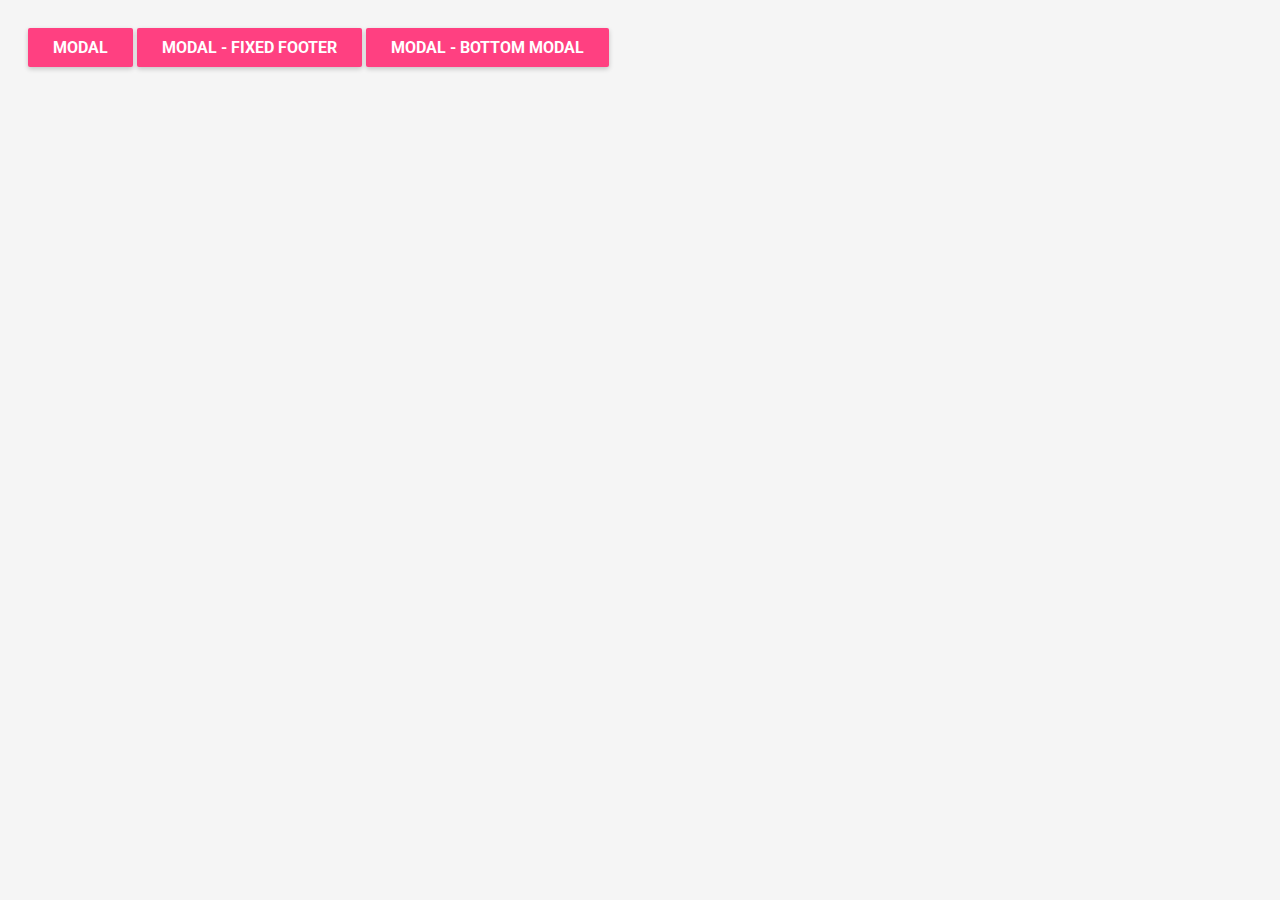
<file: modals/index.html>
<!DOCTYPE html>
<html >
  <head>
    <meta charset="UTF-8">
    <title>Practice Hackathon - Modals</title>
    <link rel="stylesheet" href="style.css">
  </head>

  <body>

    <!-- Modal triggers -->
    <a href="#modal1" data-effect="mfp-zoom-in" class="btn btn-raised">modal</a>
    <a href="#modal2" class="btn btn-raised">modal - fixed footer</a>
    <a href="#modal3" class="btn btn-raised">modal - bottom modal</a>


    <!-- Modal1 -->
    <div id="modal1" class="modal">
      <div class="modal-content">
        <h2 class="modal-header">Modal</h2>
        <p class="modal-body">Lorem ipsum dolor sit amet, consectetur adipiscing elit. In eleifend dolor diam, nec viverra ipsum semper nec. Curabitur accumsan neque eget leo auctor egestas. Proin posuere sem ut mauris commodo, ac maximus urna commodo. Quisque eget risus eget urna efficitur elementum dignissim at tellus. Ut feugiat bibendum porta. Curabitur tristique quam eu est porttitor, id tincidunt arcu molestie. Morbi volutpat est orci, eget iaculis est rhoncus id.</p>
        <div class="modal-footer modal-footer-regular">
          <a href="#!" class="btn btn-flat btn-close btn-agree">Agree</a>
          <a href="#!" class="btn btn-flat btn-close btn-disagree">Disagree</a>
        </div>
      </div>
    </div>

    <!-- Modal2 -->
    <div id="modal2" class="modal modal-fixed">
      <div class="modal-content">
        <div class="modal-overflow">
          <h2 class="modal-header">Modal - Fixed Footer</h2>
          <p class="modal-body">Lorem ipsum dolor sit amet, consectetur adipiscing elit. In eleifend dolor diam, nec viverra ipsum semper nec. Curabitur accumsan neque eget leo auctor egestas. Proin posuere sem ut mauris commodo, ac maximus urna commodo. Quisque eget risus eget urna efficitur elementum dignissim at tellus. Ut feugiat bibendum porta. Curabitur tristique quam eu est porttitor, id tincidunt arcu molestie. Morbi volutpat est orci, eget iaculis est rhoncus id. Lorem ipsum dolor sit amet, consectetur adipiscing elit. In eleifend dolor diam, nec viverra ipsum semper nec. Curabitur accumsan neque eget leo auctor egestas. Proin posuere sem ut mauris commodo, ac maximus urna commodo. Quisque eget risus eget urna efficitur elementum dignissim at tellus. Ut feugiat bibendum porta. Curabitur tristique quam eu est porttitor, id tincidunt arcu molestie. Morbi volutpat est orci, eget iaculis est rhoncus id.</p>
        </div>
        <div class="modal-footer modal-footer-fixed">
          <a href="#close" class="btn btn-flat btn-close btn-agree">Agree</a>
          <a href="#close" class="btn btn-flat btn-close btn-disagree">Disagree</a>
        </div>
      </div>
    </div>

    <!-- Modal3 -->
    <div id="modal3" class="modal-bottom">
      <div class="modal-content">
        <h2 class="modal-header">Modal - Bottom</h2>
        <p class="modal-body">Lorem ipsum dolor sit amet, consectetur adipiscing elit. In eleifend dolor diam, nec viverra ipsum semper nec. Curabitur accumsan neque eget leo auctor egestas. Proin posuere sem ut mauris commodo, ac maximus urna commodo. Quisque eget risus eget urna efficitur elementum dignissim at tellus. Ut feugiat bibendum porta. Curabitur tristique quam eu est porttitor, id tincidunt arcu molestie. Morbi volutpat est orci, eget iaculis est rhoncus id. Lorem ipsum dolor sit amet, consectetur adipiscing elit. In eleifend dolor diam, nec viverra ipsum semper nec. Curabitur accumsan neque eget leo auctor egestas. Proin posuere sem ut mauris commodo, ac maximus urna commodo. Quisque eget risus eget urna efficitur elementum dignissim at tellus. Ut feugiat bibendum porta. Curabitur tristique quam eu est porttitor, id tincidunt arcu molestie. Morbi volutpat est orci, eget iaculis est rhoncus id.</p>
        <p class="modal-body">Lorem ipsum dolor sit amet, consectetur adipiscing elit. In eleifend dolor diam, nec viverra ipsum semper nec. Curabitur accumsan neque eget leo auctor egestas. Proin posuere sem ut mauris commodo, ac maximus urna commodo. Quisque eget risus eget urna efficitur elementum dignissim at tellus. Ut feugiat bibendum porta. Curabitur tristique quam eu est porttitor, id tincidunt arcu molestie. Morbi volutpat est orci, eget iaculis est rhoncus id.</p>
        <p class="modal-body">Lorem ipsum dolor sit amet, consectetur adipiscing elit. In eleifend dolor diam, nec viverra ipsum semper nec. Curabitur accumsan neque eget leo auctor egestas. Proin posuere sem ut mauris commodo, ac maximus urna commodo. Quisque eget risus eget urna efficitur elementum dignissim at tellus. Ut feugiat bibendum porta. Curabitur tristique quam eu est porttitor, id tincidunt arcu molestie. Morbi volutpat est orci, eget iaculis est rhoncus id.</p>
        <div class="modal-footer">
          <a href="#!" title="Close" class="btn btn-flat btn-close btn-agree">Agree</a>
          <a href="#!" class="btn btn-flat btn-close btn-disagree">Disagree</a>
        </div>
      </div>
    </div>    
  </body>
</html>
</file>
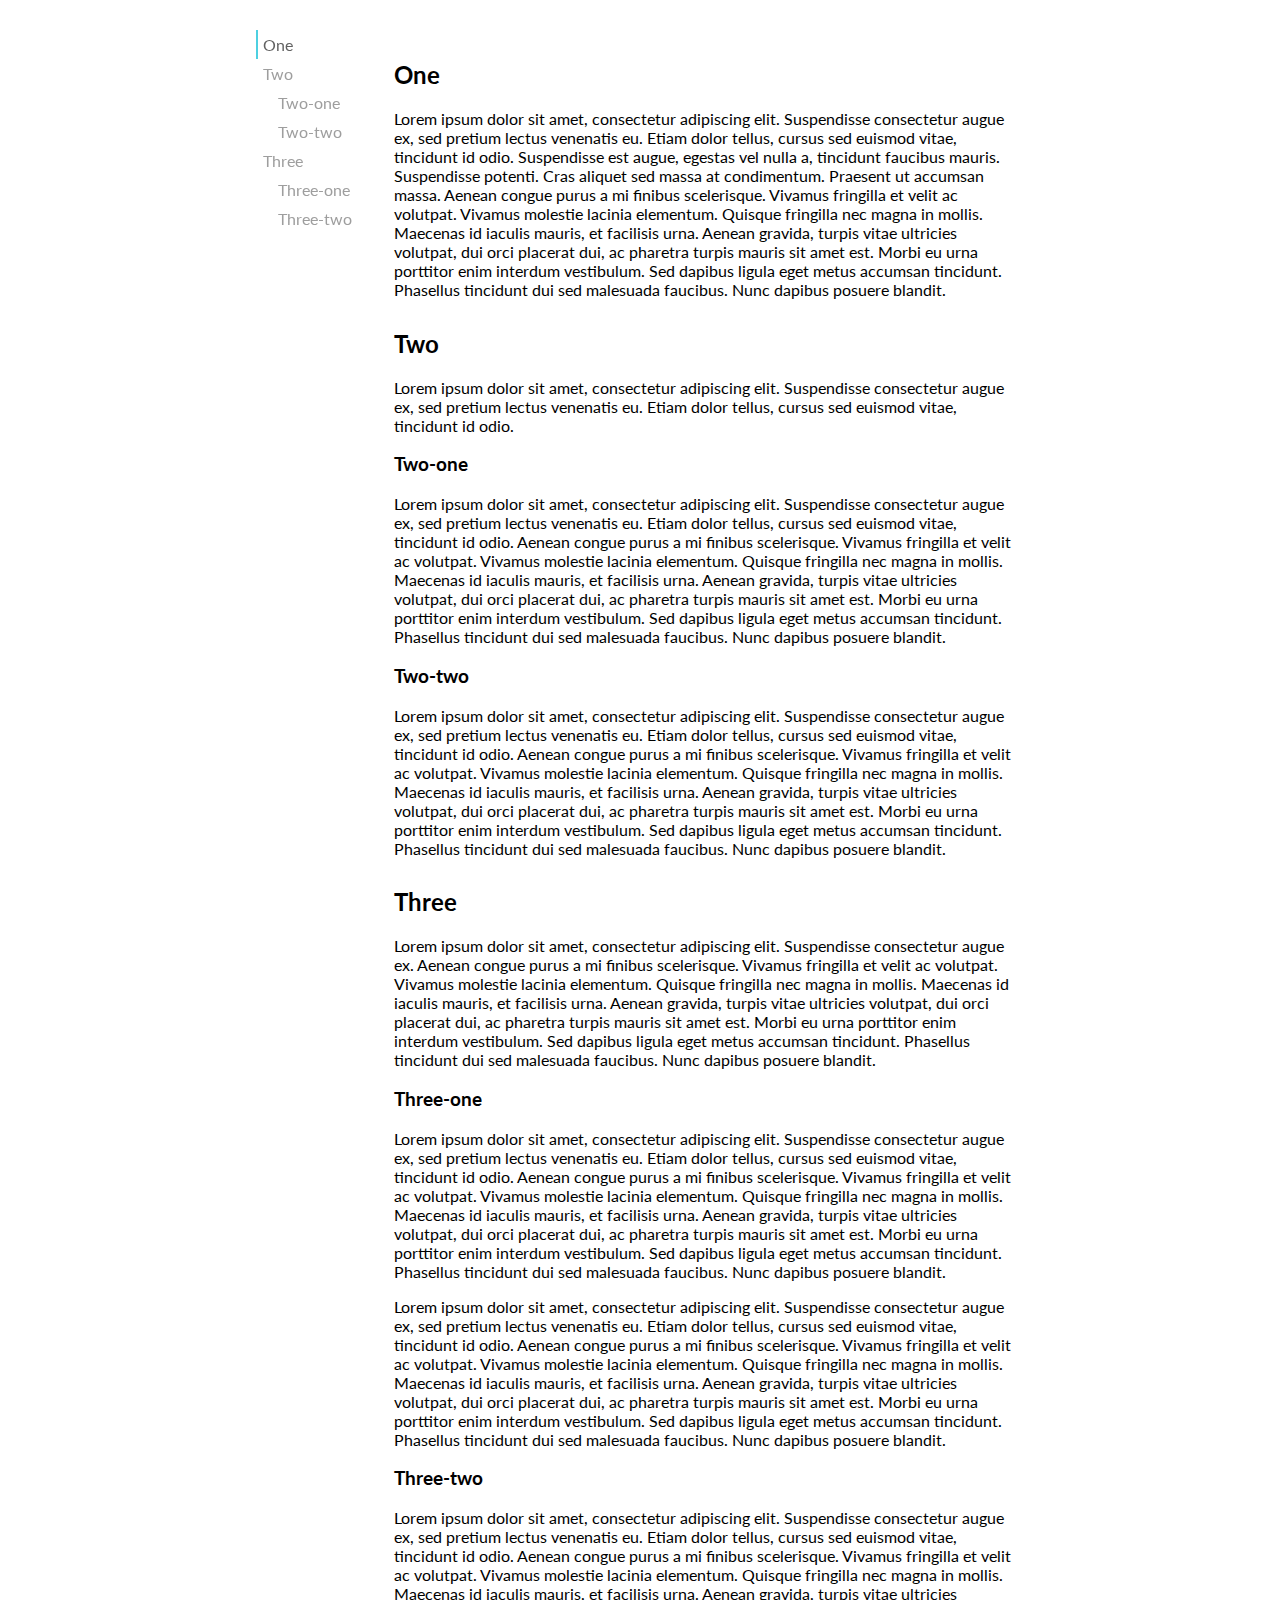
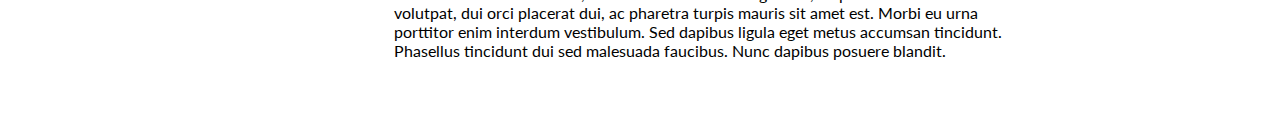
<file: scrollspy/index.html>
<!DOCTYPE html>
<html>
  <head>
    <meta charset="UTF-8">
    <title>Practice Hackathon - scrollspy</title>
    <link rel="stylesheet" href="style.css">
  </head>

  <body>

    <div class="scrollspy">
      <ul class="nav">
        <li class="nav_li">
          <a href="#item0">One</a>
        </li>
        <li class="nav_li">
          <a href="#item1">Two</a>
          <ul class="subnav">
            <li>
              <a href="#item1_0">Two-one</a>
            </li>
            <li>
              <a href="#item1_1">Two-two</a>
            </li>
          </ul>
        </li>
        <li class="nav_li">
          <a href="#item2">Three</a>
          <ul class="subnav">
            <li>
              <a href="#item2_0">Three-one</a>
            </li>
            <li>
              <a href="#item2_1">Three-two</a>
            </li>
          </ul>
        </li>
      </ul>
    </div>

    <div class="content">
    <section class="content_item" id="item0">
      <h2>One</h2>
      <p>Lorem ipsum dolor sit amet, consectetur adipiscing elit. Suspendisse consectetur augue ex, sed pretium lectus venenatis eu. Etiam dolor tellus, cursus sed euismod vitae, tincidunt id odio. Suspendisse est augue, egestas vel nulla a, tincidunt faucibus mauris. Suspendisse potenti. Cras aliquet sed massa at condimentum. Praesent ut accumsan massa. Aenean congue purus a mi finibus scelerisque. Vivamus fringilla et velit ac volutpat. Vivamus molestie lacinia elementum. Quisque fringilla nec magna in mollis. Maecenas id iaculis mauris, et facilisis urna. Aenean gravida, turpis vitae ultricies volutpat, dui orci placerat dui, ac pharetra turpis mauris sit amet est. Morbi eu urna porttitor enim interdum vestibulum. Sed dapibus ligula eget metus accumsan tincidunt. Phasellus tincidunt dui sed malesuada faucibus. Nunc dapibus posuere blandit.</p>
    </section>
    <section class="content_item" id="item1">
      <h2>Two</h2>
      <p>Lorem ipsum dolor sit amet, consectetur adipiscing elit. Suspendisse consectetur augue ex, sed pretium lectus venenatis eu. Etiam dolor tellus, cursus sed euismod vitae, tincidunt id odio.</p>
      
      <section id="item1_0" class="content_item-sub">
        <h3>Two-one</h3>
        <p>Lorem ipsum dolor sit amet, consectetur adipiscing elit. Suspendisse consectetur augue ex, sed pretium lectus venenatis eu. Etiam dolor tellus, cursus sed euismod vitae, tincidunt id odio. Aenean congue purus a mi finibus scelerisque. Vivamus fringilla et velit ac volutpat. Vivamus molestie lacinia elementum. Quisque fringilla nec magna in mollis. Maecenas id iaculis mauris, et facilisis urna. Aenean gravida, turpis vitae ultricies volutpat, dui orci placerat dui, ac pharetra turpis mauris sit amet est. Morbi eu urna porttitor enim interdum vestibulum. Sed dapibus ligula eget metus accumsan tincidunt. Phasellus tincidunt dui sed malesuada faucibus. Nunc dapibus posuere blandit.</p>
      </section>

      <section id="item1_1" class="content_item-sub">
        <h3>Two-two</h3>
        <p>Lorem ipsum dolor sit amet, consectetur adipiscing elit. Suspendisse consectetur augue ex, sed pretium lectus venenatis eu. Etiam dolor tellus, cursus sed euismod vitae, tincidunt id odio. Aenean congue purus a mi finibus scelerisque. Vivamus fringilla et velit ac volutpat. Vivamus molestie lacinia elementum. Quisque fringilla nec magna in mollis. Maecenas id iaculis mauris, et facilisis urna. Aenean gravida, turpis vitae ultricies volutpat, dui orci placerat dui, ac pharetra turpis mauris sit amet est. Morbi eu urna porttitor enim interdum vestibulum. Sed dapibus ligula eget metus accumsan tincidunt. Phasellus tincidunt dui sed malesuada faucibus. Nunc dapibus posuere blandit.</p>
      </section>
    </section>

    <section class="content_item" id="item2">
      <h2>Three</h2>
      <p>Lorem ipsum dolor sit amet, consectetur adipiscing elit. Suspendisse consectetur augue ex. Aenean congue purus a mi finibus scelerisque. Vivamus fringilla et velit ac volutpat. Vivamus molestie lacinia elementum. Quisque fringilla nec magna in mollis. Maecenas id iaculis mauris, et facilisis urna. Aenean gravida, turpis vitae ultricies volutpat, dui orci placerat dui, ac pharetra turpis mauris sit amet est. Morbi eu urna porttitor enim interdum vestibulum. Sed dapibus ligula eget metus accumsan tincidunt. Phasellus tincidunt dui sed malesuada faucibus. Nunc dapibus posuere blandit.</p>

      <section id="item2_0" class="content_item-sub">
        <h3 id="three1">Three-one</h3>
        <p>Lorem ipsum dolor sit amet, consectetur adipiscing elit. Suspendisse consectetur augue ex, sed pretium lectus venenatis eu. Etiam dolor tellus, cursus sed euismod vitae, tincidunt id odio. Aenean congue purus a mi finibus scelerisque. Vivamus fringilla et velit ac volutpat. Vivamus molestie lacinia elementum. Quisque fringilla nec magna in mollis. Maecenas id iaculis mauris, et facilisis urna. Aenean gravida, turpis vitae ultricies volutpat, dui orci placerat dui, ac pharetra turpis mauris sit amet est. Morbi eu urna porttitor enim interdum vestibulum. Sed dapibus ligula eget metus accumsan tincidunt. Phasellus tincidunt dui sed malesuada faucibus. Nunc dapibus posuere blandit.</p>
        <p>Lorem ipsum dolor sit amet, consectetur adipiscing elit. Suspendisse consectetur augue ex, sed pretium lectus venenatis eu. Etiam dolor tellus, cursus sed euismod vitae, tincidunt id odio. Aenean congue purus a mi finibus scelerisque. Vivamus fringilla et velit ac volutpat. Vivamus molestie lacinia elementum. Quisque fringilla nec magna in mollis. Maecenas id iaculis mauris, et facilisis urna. Aenean gravida, turpis vitae ultricies volutpat, dui orci placerat dui, ac pharetra turpis mauris sit amet est. Morbi eu urna porttitor enim interdum vestibulum. Sed dapibus ligula eget metus accumsan tincidunt. Phasellus tincidunt dui sed malesuada faucibus. Nunc dapibus posuere blandit.</p>
      </section>
      
      <section id="item2_1" class="content_item-sub">
        <h3 id="three2">Three-two</h3>
        <p>Lorem ipsum dolor sit amet, consectetur adipiscing elit. Suspendisse consectetur augue ex, sed pretium lectus venenatis eu. Etiam dolor tellus, cursus sed euismod vitae, tincidunt id odio. Aenean congue purus a mi finibus scelerisque. Vivamus fringilla et velit ac volutpat. Vivamus molestie lacinia elementum. Quisque fringilla nec magna in mollis. Maecenas id iaculis mauris, et facilisis urna. Aenean gravida, turpis vitae ultricies volutpat, dui orci placerat dui, ac pharetra turpis mauris sit amet est. Morbi eu urna porttitor enim interdum vestibulum. Sed dapibus ligula eget metus accumsan tincidunt. Phasellus tincidunt dui sed malesuada faucibus. Nunc dapibus posuere blandit.</p>
      </section>
    </section>
    </div>
      
    <script src="script.js"></script> 
  </body>
</html>
</file>
<file: modals/style.css>
@import url('https://fonts.googleapis.com/css?family=Roboto:100,400,500');

input {
  display: none;
}

body {
  padding: 20px;
  font-family: 'Roboto', sans-serif;
  font-size: 100%;
  background-color: #f5f5f5;
}

* {
  box-sizing: border-box;
}

.btn {
  padding: 10px 25px;
  text-decoration: none;
  text-transform: uppercase;
  border-radius: 2px;
  cursor: pointer;
  background-color: #FF4081;
  color: white;
  font-weight: bold;
  text-align: center;
  display: inline-block;
}

.btn-raised {
  -webkit-box-shadow: 0px 2px 5px 0px rgba(0,0,0,0.2);
  -moz-box-shadow: 0px 2px 5px 0px rgba(0,0,0,0.2);
  box-shadow: 0px 2px 5px 0px rgba(0,0,0,0.2);
}

.btn-flat {
  background-color: transparent;
  color: rgba(0,0,0,0.8);
  transition: background-color .5s;
  -webkit-transition: background-color .5s;
	-moz-transition: background-color .5s;
}

.btn-flat:hover {
  background-color: #e0e0e0;
}

/* modal 1 and overall */
.modal, .modal-bottom {
  position: absolute;
  overflow: auto;
  background-color: white;
  font-size: inherit;
	-webkit-transition: all .5s;
	-moz-transition: all .5s;
	transition: all .5s;
	pointer-events: none;
}

.modal {
  opacity: 0;
  top: 10%;
  left: 0;
  right: 0;
  margin: 0 auto;
  min-width: 300px;
  width: 50%;
  max-height: 80%;
  opacity: 0;
  -webkit-transform: scale(0.1);
  -moz-transform: scale(0.1);
  -ms-transform: scale(0.1);
  -o-transform: scale(0.1);
  transform: scale(0.1); 
}

.modal-content {
  width: 100%;
  height: 100%;
  overflow: auto;
}
.modal-header {
  margin-bottom: 0;
  padding: 0 30px;
}

.modal-body {
  padding: 0 30px;
  color: rgba(0,0,0,0.7);
}

.modal-body:last-of-type {
  margin-bottom: 50px;
}

.modal-footer {
  text-align: right;
  padding-right: 10px;
  padding-bottom: 10px;
  display: flex;
  justify-content: flex-end;
  align-items: center;
}

.modal-footer-regular {
  margin-bottom: 0;
}

/* modal 2 */
.modal-fixed {
  min-height: 60%;
}

.modal-fixed .modal-overflow {
  position: absolute; 
  top: 0; 
  left: 0; 
  height: 85%; 
  right: 0;
  overflow: auto;
}

.modal-footer-fixed {
  border-top: 1px solid #e0e0e0;
  position: absolute; 
  bottom: 0; 
  left: 0; 
  height: 15%;
  right: 0;
  overflow: hidden;
  padding-bottom: 0;
}

/* modal 3 */
.modal-bottom {
  bottom: 0;
  left: 0;
  right: 0;
  width: 100%;
  height: 0;
  margin: 0;
}

.modal:target {
  opacity: 1;
  pointer-events: all;
  transform: scale(1); 
}

.modal-bottom:target {
  pointer-events: all;
  height: 30%;
}
</file>
<file: scrollspy/style.css>
@import url('https://fonts.googleapis.com/css?family=Lato:400,700');

body {
  margin: 0;
  padding: 0;
  height: 100%;
  width: 100%;
  position: relative;
  font-family: 'Lato', sans-serif;
}

* {
  box-sizing: border-box;
}

input {
  display: none;
}

.scrollspy {
  width: 15%;
  position: fixed;
  left: 20%;
  top: 30px;
}

ul {
  list-style: none;
}

.nav,
.subnav {
  margin: 0;
  padding: 0;
}

a {
  text-decoration: none;
  color: #9E9E9E;
  display: block;
  padding: 5px;
  border-left: 2px solid white;
  -webkit-transition: border-left .5s, color .5s;
  -moz-transition: border-left .5s, color .5s;
  transition: border-left .5s, color .5s;
}

.subnav a {
  padding-left: 20px;
}

a:hover {
  border-left: 2px solid #B2EBF2;
}

.active,
.active-sub {
  border-left: 2px solid #4DD0E1;
  color: #616161;
}

.content {
  width: 50%;
  float: right;
  margin-top: 30px;
  margin-right: 20%;
  margin-bottom: 50px;
  padding: 0;
}

.content_item {
  width: 100%;
  height: 100%;
  padding: 0 10px;
}

h2 {
  padding-top: 10px;
}
</file>
